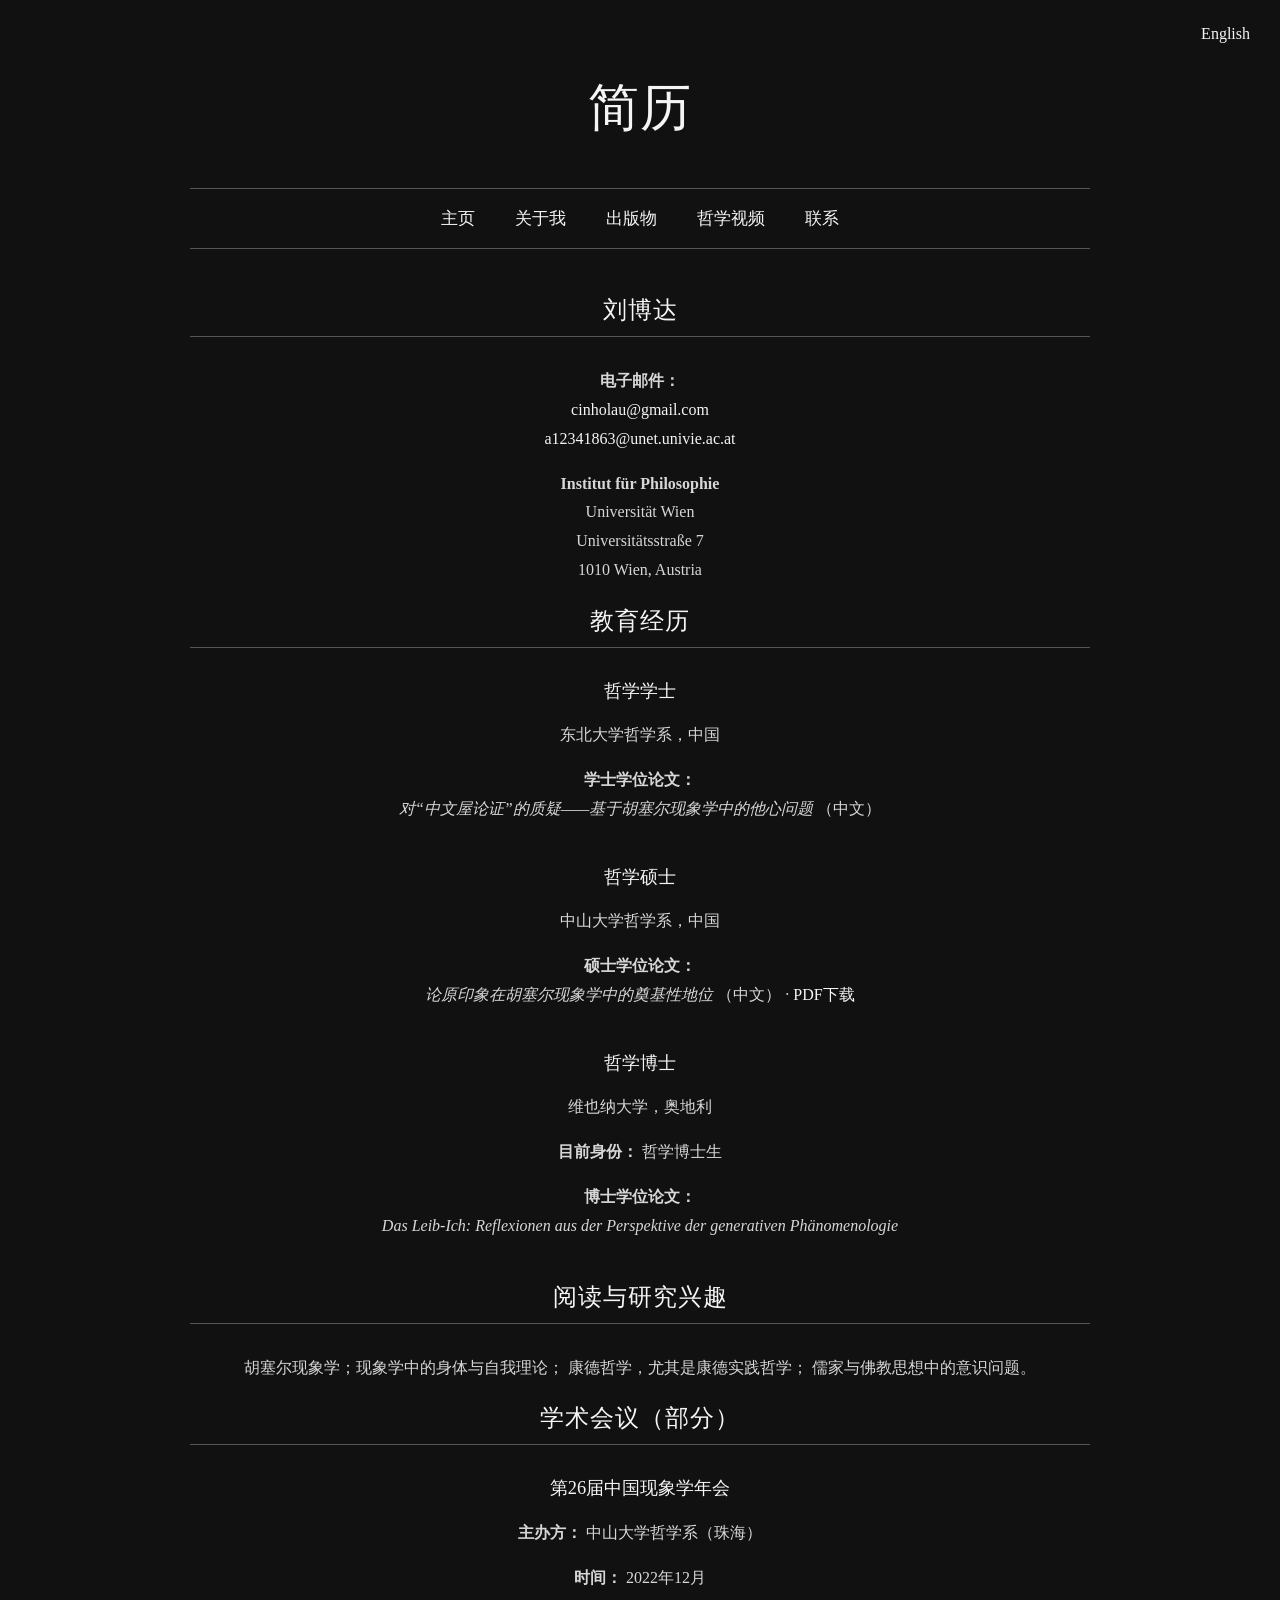
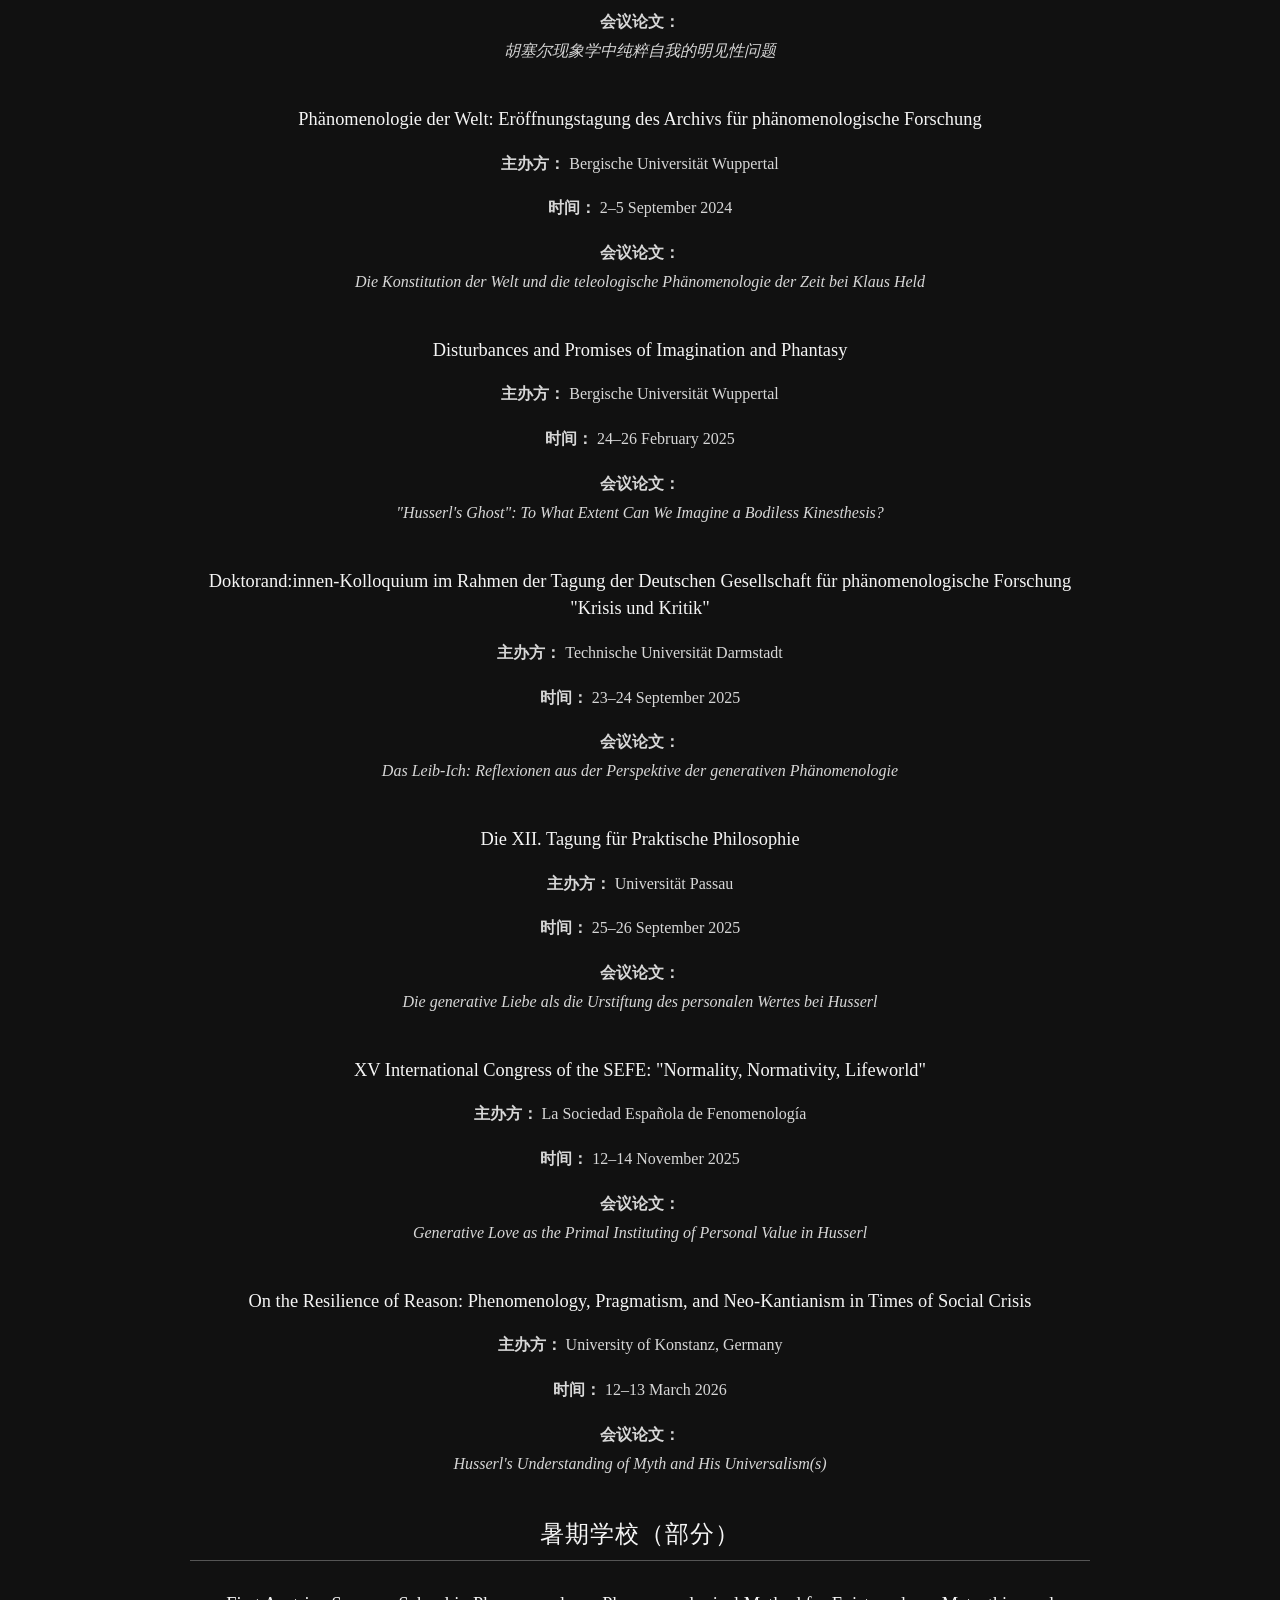
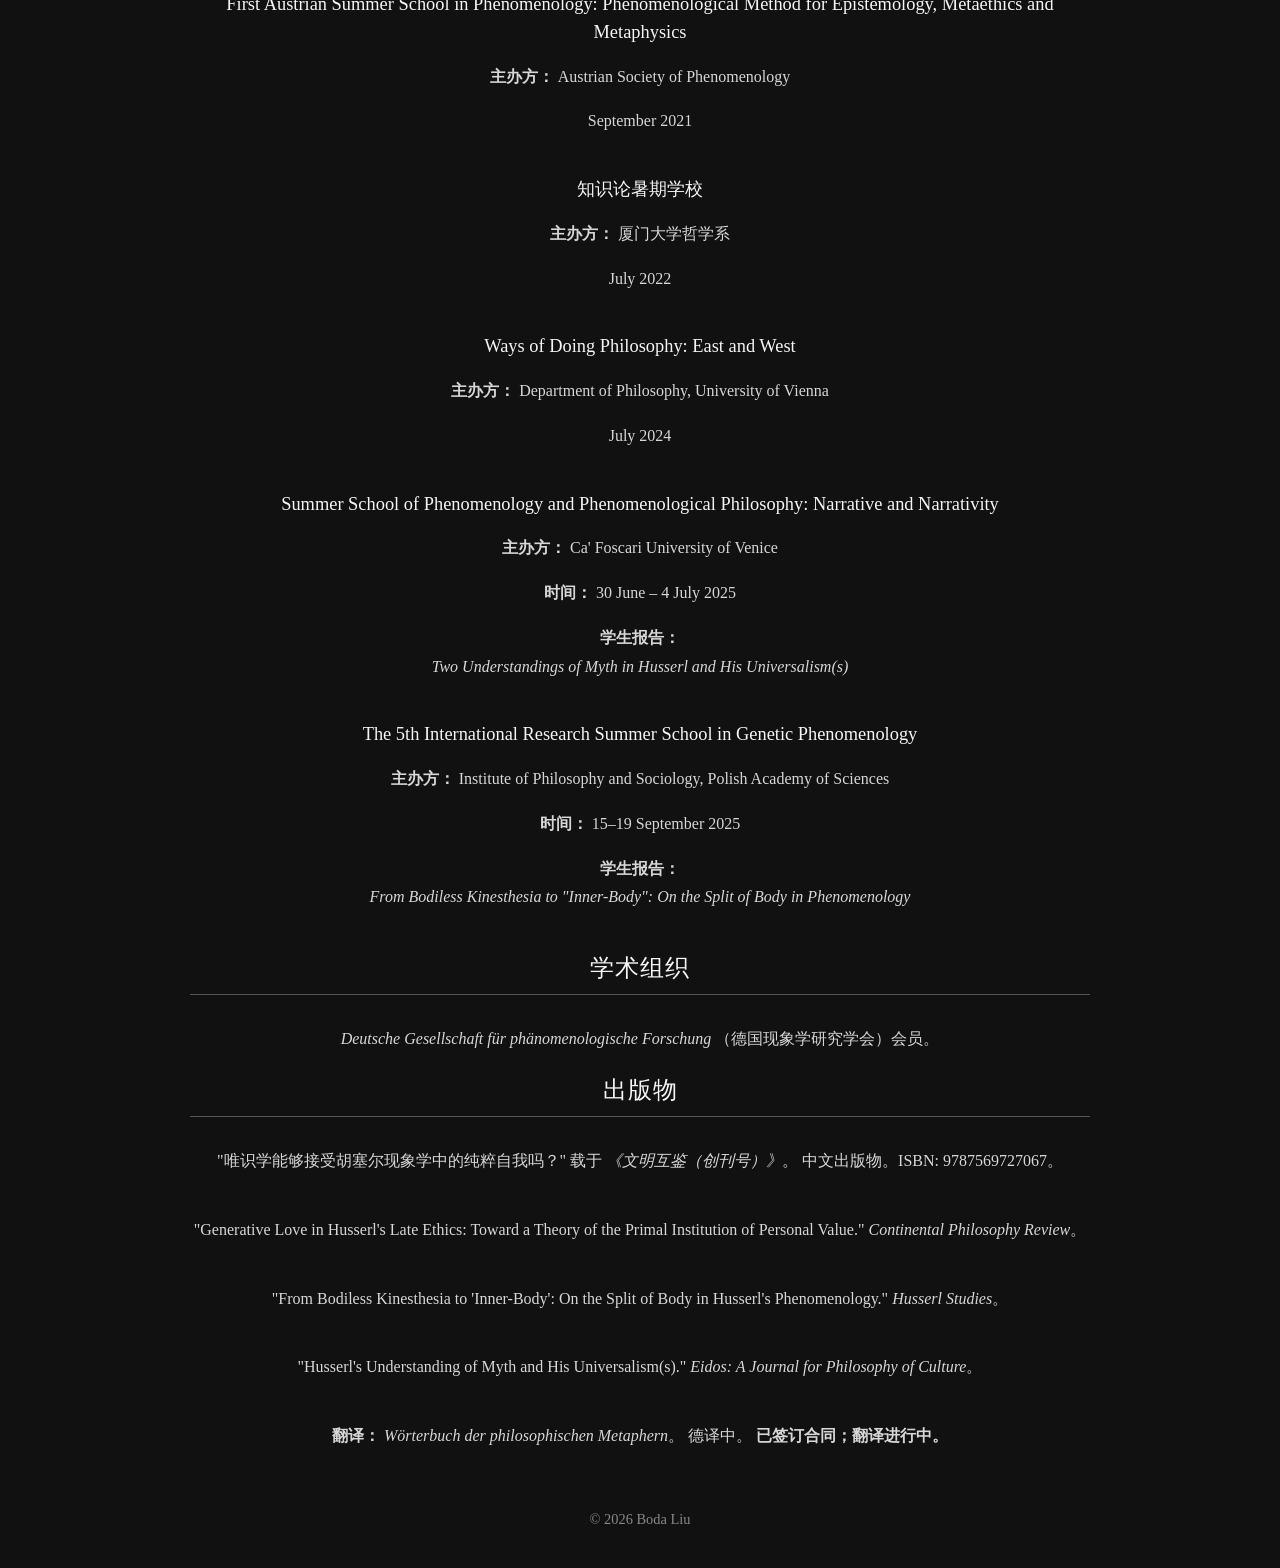
<file: cv/index.html>
<!DOCTYPE html>
<html lang="zh-CN">

<head>
    <meta charset="UTF-8">
    <meta name="viewport" content="width=device-width, initial-scale=1.0">
    <title>简历 - Boda Liu</title>

    <link rel="stylesheet" href="../css/style.css">
</head>

<body class="zh">

<div class="language">
    <a href="index-en.html">English</a>
</div>

<div class="container">

    <h1>简历</h1>

    <nav>
        <a href="../index.html">主页</a>
        <a href="../about/index.html">关于我</a>
        <a href="../publications/index.html">出版物</a>
        <a href="../philosophy-videos/index.html">哲学视频</a>
        <a href="../contact/index.html">联系</a>
    </nav>


    <!-- 个人信息 -->

    <section class="cv-section">

        <h2>刘博达</h2>

        <p>
            <strong>电子邮件：</strong><br>

            <a href="mailto:cinholau@gmail.com">
                cinholau@gmail.com
            </a><br>

            <a href="mailto:a12341863@unet.univie.ac.at">
                a12341863@unet.univie.ac.at
            </a>
        </p>

        <p>
            <strong>Institut für Philosophie</strong><br>
            Universität Wien<br>
            Universitätsstraße 7<br>
            1010 Wien, Austria
        </p>

    </section>


    <!-- 教育经历 -->

    <section class="cv-section">

        <h2>教育经历</h2>


        <div class="cv-entry">

            <h3>哲学学士</h3>

            <p>
                东北大学哲学系，中国
            </p>

            <p>
                <strong>学士学位论文：</strong><br>

                <em>
                    对“中文屋论证”的质疑——基于胡塞尔现象学中的他心问题

                </em>
                （中文）
            </p>

        </div>


        <div class="cv-entry">

            <h3>哲学硕士</h3>

            <p>
                中山大学哲学系，中国
            </p>

          <p>
    <strong>硕士学位论文：</strong><br>

    <em>
        论原印象在胡塞尔现象学中的奠基性地位
    </em>
    （中文）
    ·
    <a href="pdf/master-thesis.pdf"
       target="_blank"
       rel="noopener noreferrer">
        PDF下载
    </a>
</p>
        </div>


        <div class="cv-entry">

            <h3>哲学博士</h3>

            <p>
                维也纳大学，奥地利
            </p>

            <p>
                <strong>目前身份：</strong>
                哲学博士生
            </p>

            <p>
                <strong>博士学位论文：</strong><br>

                <em>
                    Das Leib-Ich: Reflexionen aus der Perspektive
                    der generativen Phänomenologie
                </em>
            </p>

        </div>

    </section>


    <!-- 阅读与研究兴趣 -->

    <section class="cv-section">

        <h2>阅读与研究兴趣</h2>

        <p>
            胡塞尔现象学；现象学中的身体与自我理论；
            康德哲学，尤其是康德实践哲学；
            儒家与佛教思想中的意识问题。
        </p>

    </section>


    <!-- 学术会议 -->

    <section class="cv-section">

        <h2>学术会议（部分）</h2>


        <div class="cv-entry">

            <h3>
                第26届中国现象学年会
            </h3>

            <p>
                <strong>主办方：</strong>
                中山大学哲学系（珠海）
            </p>

            <p>
                <strong>时间：</strong>
                2022年12月
            </p>

            <p>
                <strong>会议论文：</strong><br>

                <em>
                   胡塞尔现象学中纯粹自我的明见性问题
                </em>
            </p>

        </div>


        <div class="cv-entry">

            <h3>
                Phänomenologie der Welt:
                Eröffnungstagung des Archivs für phänomenologische Forschung
            </h3>

            <p>
                <strong>主办方：</strong>
                Bergische Universität Wuppertal
            </p>

            <p>
                <strong>时间：</strong>
                2–5 September 2024
            </p>

            <p>
                <strong>会议论文：</strong><br>

                <em>
                    Die Konstitution der Welt und die teleologische
                    Phänomenologie der Zeit bei Klaus Held
                </em>
            </p>

        </div>


        <div class="cv-entry">

            <h3>
                Disturbances and Promises of Imagination and Phantasy
            </h3>

            <p>
                <strong>主办方：</strong>
                Bergische Universität Wuppertal
            </p>

            <p>
                <strong>时间：</strong>
                24–26 February 2025
            </p>

            <p>
                <strong>会议论文：</strong><br>

                <em>
                    "Husserl's Ghost":
                    To What Extent Can We Imagine a Bodiless Kinesthesis?
                </em>
            </p>

        </div>


        <div class="cv-entry">

            <h3>
                Doktorand:innen-Kolloquium im Rahmen der Tagung
                der Deutschen Gesellschaft für phänomenologische Forschung
                "Krisis und Kritik"
            </h3>

            <p>
                <strong>主办方：</strong>
                Technische Universität Darmstadt
            </p>

            <p>
                <strong>时间：</strong>
                23–24 September 2025
            </p>

            <p>
                <strong>会议论文：</strong><br>

                <em>
                    Das Leib-Ich: Reflexionen aus der Perspektive
                    der generativen Phänomenologie
                </em>
            </p>

        </div>


        <div class="cv-entry">

            <h3>
                Die XII. Tagung für Praktische Philosophie
            </h3>

            <p>
                <strong>主办方：</strong>
                Universität Passau
            </p>

            <p>
                <strong>时间：</strong>
                25–26 September 2025
            </p>

            <p>
                <strong>会议论文：</strong><br>

                <em>
                    Die generative Liebe als die Urstiftung
                    des personalen Wertes bei Husserl
                </em>
            </p>

        </div>


        <div class="cv-entry">

            <h3>
                XV International Congress of the SEFE:
                "Normality, Normativity, Lifeworld"
            </h3>

            <p>
                <strong>主办方：</strong>
                La Sociedad Española de Fenomenología
            </p>

            <p>
                <strong>时间：</strong>
                12–14 November 2025
            </p>

            <p>
                <strong>会议论文：</strong><br>

                <em>
                    Generative Love as the Primal Instituting
                    of Personal Value in Husserl
                </em>
            </p>

        </div>


        <div class="cv-entry">

            <h3>
                On the Resilience of Reason:
                Phenomenology, Pragmatism, and Neo-Kantianism
                in Times of Social Crisis
            </h3>

            <p>
                <strong>主办方：</strong>
                University of Konstanz, Germany
            </p>

            <p>
                <strong>时间：</strong>
                12–13 March 2026
            </p>

            <p>
                <strong>会议论文：</strong><br>

                <em>
                    Husserl's Understanding of Myth
                    and His Universalism(s)
                </em>
            </p>

        </div>

    </section>


    <!-- 暑期学校 -->

    <section class="cv-section">

        <h2>暑期学校（部分）</h2>


        <div class="cv-entry">

            <h3>
                First Austrian Summer School in Phenomenology:
                Phenomenological Method for Epistemology,
                Metaethics and Metaphysics
            </h3>

            <p>
                <strong>主办方：</strong>
                Austrian Society of Phenomenology
            </p>

            <p>
                September 2021
            </p>

        </div>


        <div class="cv-entry">

            <h3>
                知识论暑期学校
            </h3>

            <p>
                <strong>主办方：</strong>
                厦门大学哲学系
            </p>

            <p>
                July 2022
            </p>

        </div>


        <div class="cv-entry">

            <h3>
                Ways of Doing Philosophy: East and West
            </h3>

            <p>
                <strong>主办方：</strong>
                Department of Philosophy, University of Vienna
            </p>

            <p>
                July 2024
            </p>

        </div>


        <div class="cv-entry">

            <h3>
                Summer School of Phenomenology and Phenomenological Philosophy:
                Narrative and Narrativity
            </h3>

            <p>
                <strong>主办方：</strong>
                Ca' Foscari University of Venice
            </p>

            <p>
                <strong>时间：</strong>
                30 June – 4 July 2025
            </p>

            <p>
                <strong>学生报告：</strong><br>

                <em>
                    Two Understandings of Myth in Husserl
                    and His Universalism(s)
                </em>
            </p>

        </div>


        <div class="cv-entry">

            <h3>
                The 5th International Research Summer School
                in Genetic Phenomenology
            </h3>

            <p>
                <strong>主办方：</strong>
                Institute of Philosophy and Sociology,
                Polish Academy of Sciences
            </p>

            <p>
                <strong>时间：</strong>
                15–19 September 2025
            </p>

            <p>
                <strong>学生报告：</strong><br>

                <em>
                    From Bodiless Kinesthesia to "Inner-Body":
                    On the Split of Body in Phenomenology
                </em>
            </p>

        </div>

    </section>


    <!-- 学术组织 -->

    <section class="cv-section">

        <h2>学术组织</h2>

        <p>
            <em>
                Deutsche Gesellschaft für phänomenologische Forschung
            </em>
            （德国现象学研究学会）会员。
        </p>

    </section>


    <!-- 出版物 -->

    <section class="cv-section">

        <h2>出版物</h2>


        <div class="cv-entry">

            <p>
                "唯识学能够接受胡塞尔现象学中的纯粹自我吗？"
                载于 <em>《文明互鉴（创刊号）》</em>。
                中文出版物。ISBN: 9787569727067。
            </p>

        </div>


        <div class="cv-entry">

            <p>
                "Generative Love in Husserl's Late Ethics:
                Toward a Theory of the Primal Institution
                of Personal Value."
                <em>Continental Philosophy Review</em>。
            </p>

        </div>


        <div class="cv-entry">

            <p>
                "From Bodiless Kinesthesia to 'Inner-Body':
                On the Split of Body in Husserl's Phenomenology."
                <em>Husserl Studies</em>。
            </p>

        </div>


        <div class="cv-entry">

            <p>
                "Husserl's Understanding of Myth and His Universalism(s)."
                <em>Eidos: A Journal for Philosophy of Culture</em>。
            </p>

        </div>


        <div class="cv-entry">

            <p>
                <strong>翻译：</strong>

                <em>Wörterbuch der philosophischen Metaphern</em>。

                德译中。

                <strong>
                    已签订合同；翻译进行中。
                </strong>
            </p>

        </div>

    </section>


    <footer>
        © 2026 Boda Liu
    </footer>

</div>

</body>
</html>
</file>
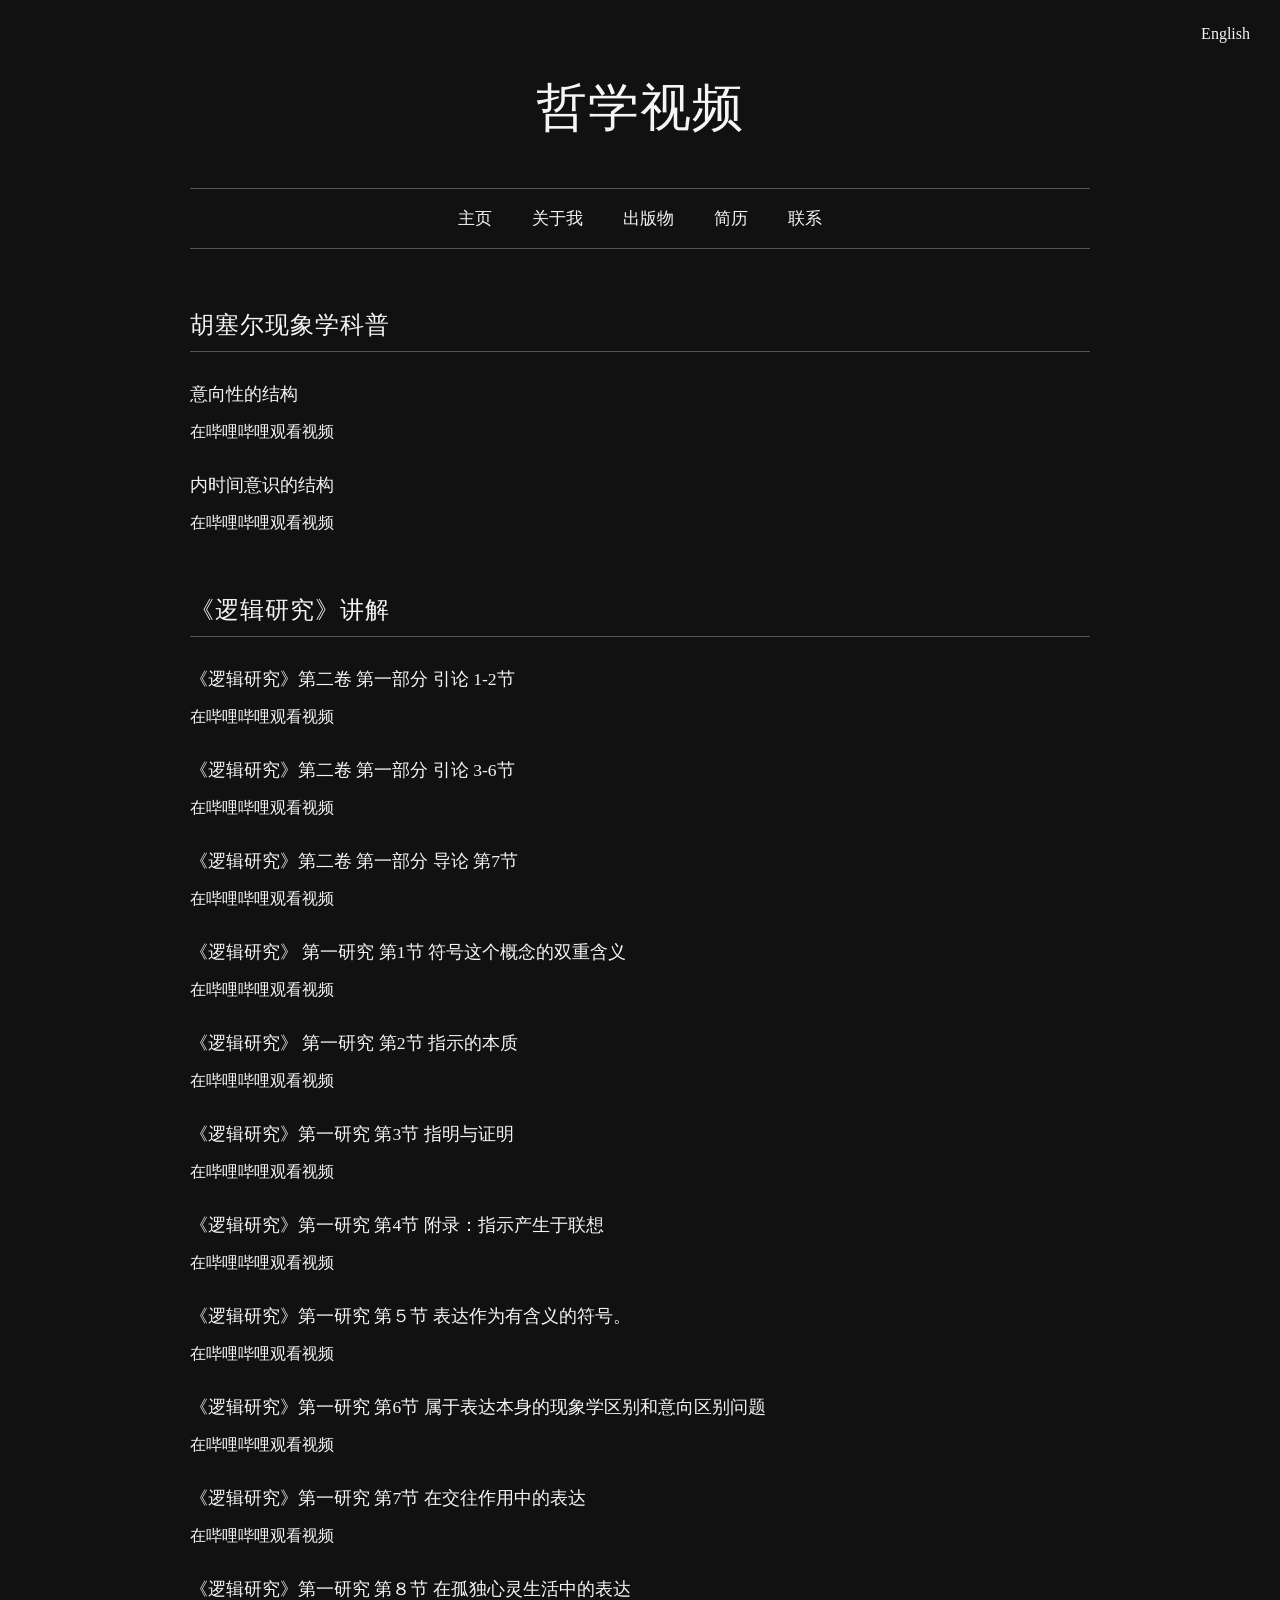
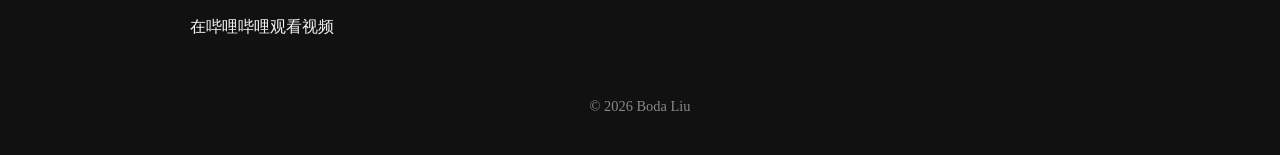
<file: philosophy-videos/index.html>
<!DOCTYPE html>
<html lang="zh-CN">

<head>
    <meta charset="UTF-8">
    <meta name="viewport" content="width=device-width, initial-scale=1.0">
    <title>哲学视频 - Boda Liu</title>

    <link rel="stylesheet" href="../css/style.css">
</head>

<body class="zh">

<div class="language">
    <a href="index-en.html">English</a>
</div>

<div class="container">

    <h1>哲学视频</h1>

    <nav>
        <a href="../index.html">主页</a>
        <a href="../about/index.html">关于我</a>
        <a href="../publications/index.html">出版物</a>
        <a href="../cv/index.html">简历</a>
        <a href="../contact/index.html">联系</a>
    </nav>


    <!-- 胡塞尔现象学科普 -->

    <section class="video-section">

        <h2>胡塞尔现象学科普</h2>

        <div class="video-entry">

            <h3>意向性的结构</h3>

            <p>
                <a href="https://www.bilibili.com/video/BV1aT411W7mb/"
                   target="_blank"
                   rel="noopener noreferrer">
                    在哔哩哔哩观看视频
                </a>
            </p>

        </div>


        <div class="video-entry">

            <h3>内时间意识的结构</h3>

            <p>
                <a href="https://www.bilibili.com/video/BV1AT411s7tn/"
                   target="_blank"
                   rel="noopener noreferrer">
                    在哔哩哔哩观看视频
                </a>
            </p>

        </div>

    </section>


    <!-- 《逻辑研究》讲解 -->

    <section class="video-section">

        <h2>《逻辑研究》讲解</h2>


        <div class="video-entry">

            <h3>《逻辑研究》第二卷 第一部分 引论 1-2节</h3>

            <p>
                <a href="https://www.bilibili.com/video/BV1i7421R7gw/"
                   target="_blank"
                   rel="noopener noreferrer">
                    在哔哩哔哩观看视频
                </a>
            </p>

        </div>


        <div class="video-entry">

            <h3>《逻辑研究》第二卷 第一部分 引论 3-6节</h3>

            <p>
                <a href="https://www.bilibili.com/video/BV1bi421i7sz/"
                   target="_blank"
                   rel="noopener noreferrer">
                    在哔哩哔哩观看视频
                </a>
            </p>

        </div>


        <div class="video-entry">

            <h3>《逻辑研究》第二卷 第一部分 导论 第7节</h3>

            <p>
                <a href="https://www.bilibili.com/video/BV1tf421B7Vn/"
                   target="_blank"
                   rel="noopener noreferrer">
                    在哔哩哔哩观看视频
                </a>
            </p>

        </div>


        <div class="video-entry">

            <h3>《逻辑研究》 第一研究 第1节 符号这个概念的双重含义</h3>

            <p>
                <a href="https://www.bilibili.com/video/BV1ox4y147YD/"
                   target="_blank"
                   rel="noopener noreferrer">
                    在哔哩哔哩观看视频
                </a>
            </p>

        </div>


        <div class="video-entry">

            <h3>《逻辑研究》 第一研究 第2节 指示的本质</h3>

            <p>
                <a href="https://www.bilibili.com/video/BV1iJ4m1u7es/"
                   target="_blank"
                   rel="noopener noreferrer">
                    在哔哩哔哩观看视频
                </a>
            </p>

        </div>


        <div class="video-entry">

            <h3>《逻辑研究》第一研究 第3节 指明与证明</h3>

            <p>
                <a href="https://www.bilibili.com/video/BV1sS421o7B5/"
                   target="_blank"
                   rel="noopener noreferrer">
                    在哔哩哔哩观看视频
                </a>
            </p>

        </div>


        <div class="video-entry">

            <h3>《逻辑研究》第一研究 第4节 附录：指示产生于联想</h3>

            <p>
                <a href="https://www.bilibili.com/video/BV1Cy411z7NU/"
                   target="_blank"
                   rel="noopener noreferrer">
                    在哔哩哔哩观看视频
                </a>
            </p>

        </div>


        <div class="video-entry">

            <h3>《逻辑研究》第一研究 第５节 表达作为有含义的符号。</h3>

            <p>
                <a href="https://www.bilibili.com/video/BV1uJ4m1u7JV/"
                   target="_blank"
                   rel="noopener noreferrer">
                    在哔哩哔哩观看视频
                </a>
            </p>

        </div>


        <div class="video-entry">

            <h3>《逻辑研究》第一研究 第6节 属于表达本身的现象学区别和意向区别问题</h3>

            <p>
                <a href="https://www.bilibili.com/video/BV1UWvbekELW/"
                   target="_blank"
                   rel="noopener noreferrer">
                    在哔哩哔哩观看视频
                </a>
            </p>

        </div>


        <div class="video-entry">

            <h3>《逻辑研究》第一研究 第7节 在交往作用中的表达</h3>

            <p>
                <a href="https://www.bilibili.com/video/BV1rdi3eDEKD/"
                   target="_blank"
                   rel="noopener noreferrer">
                    在哔哩哔哩观看视频
                </a>
            </p>

        </div>


        <div class="video-entry">

            <h3>《逻辑研究》第一研究 第８节 在孤独心灵生活中的表达</h3>

            <p>
                <a href="https://www.bilibili.com/video/BV17FYAejERS/"
                   target="_blank"
                   rel="noopener noreferrer">
                    在哔哩哔哩观看视频
                </a>
            </p>

        </div>

    </section>


    <footer>
        © 2026 Boda Liu
    </footer>

</div>

</body>
</html>
</file>
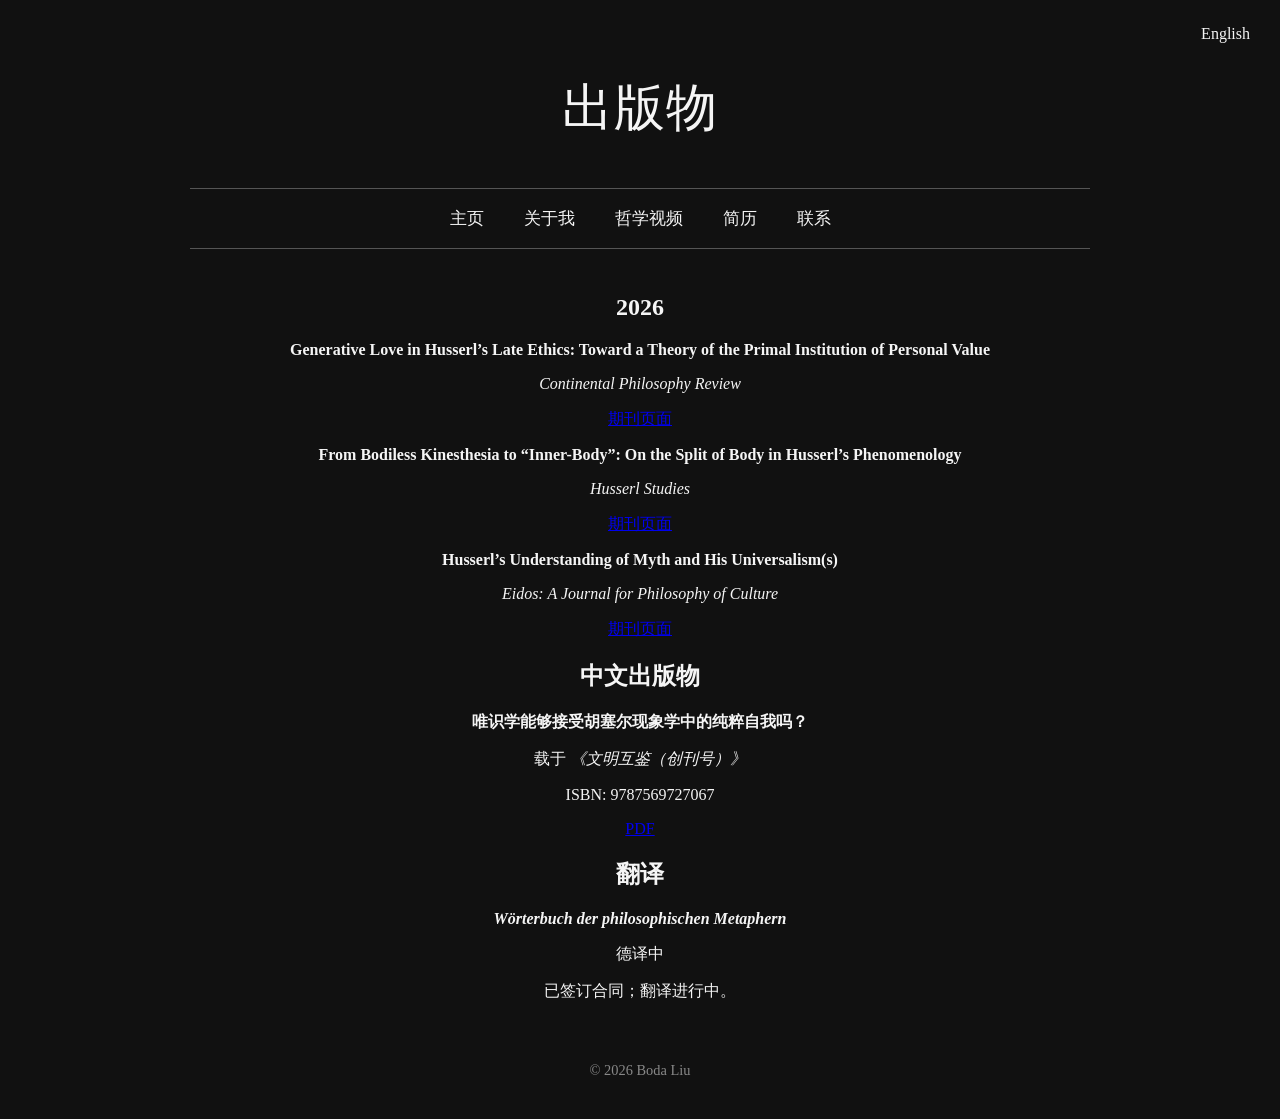
<file: publications/index.html>
<!DOCTYPE html>
<html lang="zh-CN">

<head>
    <meta charset="UTF-8">
    <meta name="viewport" content="width=device-width, initial-scale=1.0">
    <title>出版物 - Boda Liu</title>

    <link rel="stylesheet" href="../css/style.css">
</head>

<body class="zh">

<div class="language">
    <a href="index-en.html">English</a>
</div>

<div class="container">

    <h1>出版物</h1>

    <nav>
        <a href="../index.html">主页</a>
        <a href="../about/index.html">关于我</a>
        <a href="../philosophy-videos/index.html">哲学视频</a>
        <a href="../cv/index.html">简历</a>
        <a href="../contact/index.html">联系</a>
    </nav>


    <!-- 2026 -->

    <section class="publication-section">

        <h2>2026</h2>


        <!-- Generative Love -->

        <div class="publication-entry">

            <p>
                <strong>
                    Generative Love in Husserl’s Late Ethics:
                    Toward a Theory of the Primal Institution
                    of Personal Value
                </strong>
            </p>

            <p>
                <em>Continental Philosophy Review</em>
            </p>

            <p>
                <a href="https://doi.org/10.1007/s11007-026-09734-5"
                   target="_blank"
                   rel="noopener noreferrer">
                    期刊页面
                </a>
            </p>

        </div>


        <!-- Bodiless Kinesthesia -->

        <div class="publication-entry">

            <p>
                <strong>
                    From Bodiless Kinesthesia to “Inner-Body”:
                    On the Split of Body in Husserl’s Phenomenology
                </strong>
            </p>

            <p>
                <em>Husserl Studies</em>
            </p>

            <p>
                <a href="https://doi.org/10.1007/s10743-026-09376-8"
                   target="_blank"
                   rel="noopener noreferrer">
                    期刊页面
                </a>
            </p>

        </div>


        <!-- Myth -->

        <div class="publication-entry">

            <p>
                <strong>
                    Husserl’s Understanding of Myth and His Universalism(s)
                </strong>
            </p>

            <p>
                <em>Eidos: A Journal for Philosophy of Culture</em>
            </p>

            <p>
                <a href="https://eidos.uw.edu.pl/"
                   target="_blank"
                   rel="noopener noreferrer">
                    期刊页面
                </a>
            </p>

        </div>

    </section>


    <!-- 中文出版物 -->

    <section class="publication-section">

        <h2>中文出版物</h2>


        <div class="publication-entry">

            <p>
                <strong>
                    唯识学能够接受胡塞尔现象学中的纯粹自我吗？
                </strong>
            </p>

            <p>
                载于 <em>《文明互鉴（创刊号）》</em>
            </p>

            <p>
                ISBN: 9787569727067
            </p>

            <p>
                <a href="pdf/weishi-husserl-pure-ego.pdf"
                   target="_blank"
                   rel="noopener noreferrer">
                    PDF
                </a>
            </p>

        </div>

    </section>


    <!-- 翻译 -->

    <section class="publication-section">

        <h2>翻译</h2>

        <div class="publication-entry">

            <p>
                <strong>
                    <em>Wörterbuch der philosophischen Metaphern</em>
                </strong>
            </p>

            <p>
                德译中
            </p>

            <p>
                已签订合同；翻译进行中。
            </p>

        </div>

    </section>


    <footer>
        © 2026 Boda Liu
    </footer>

</div>

</body>
</html>
</file>
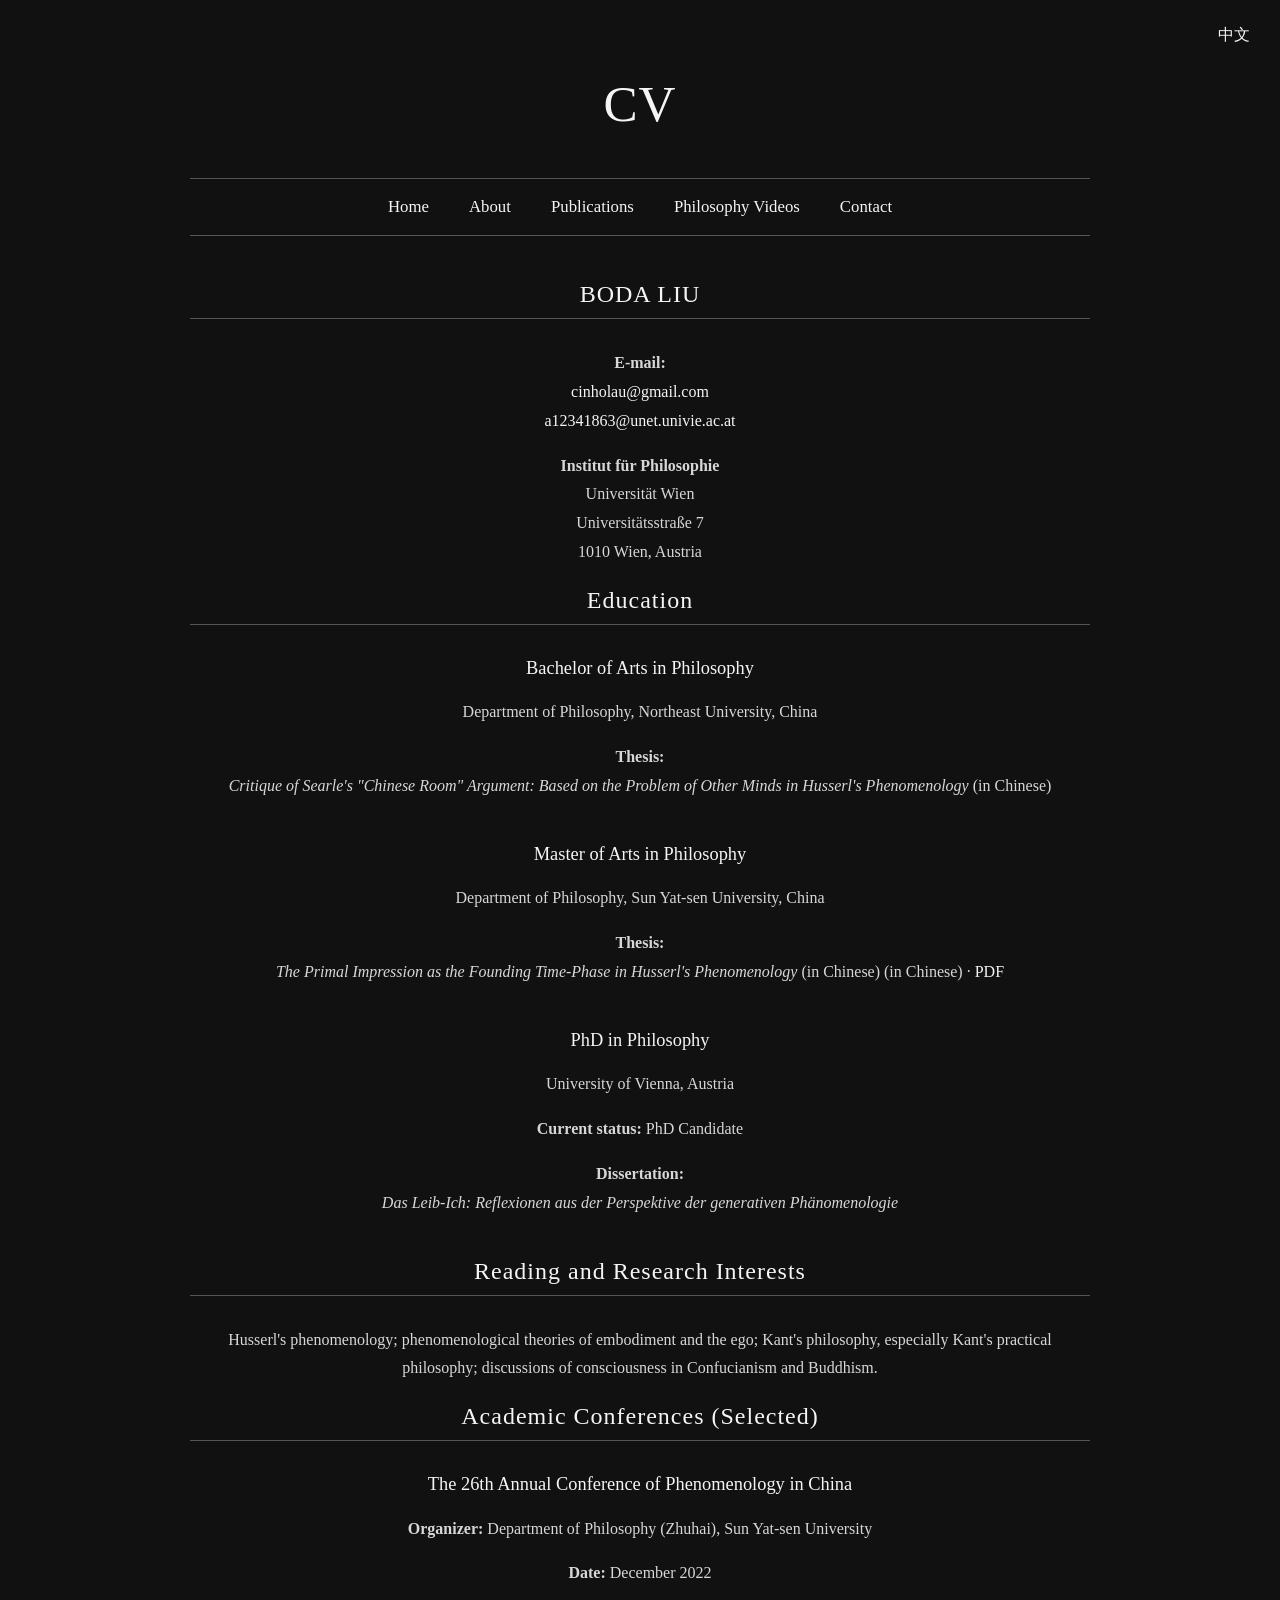
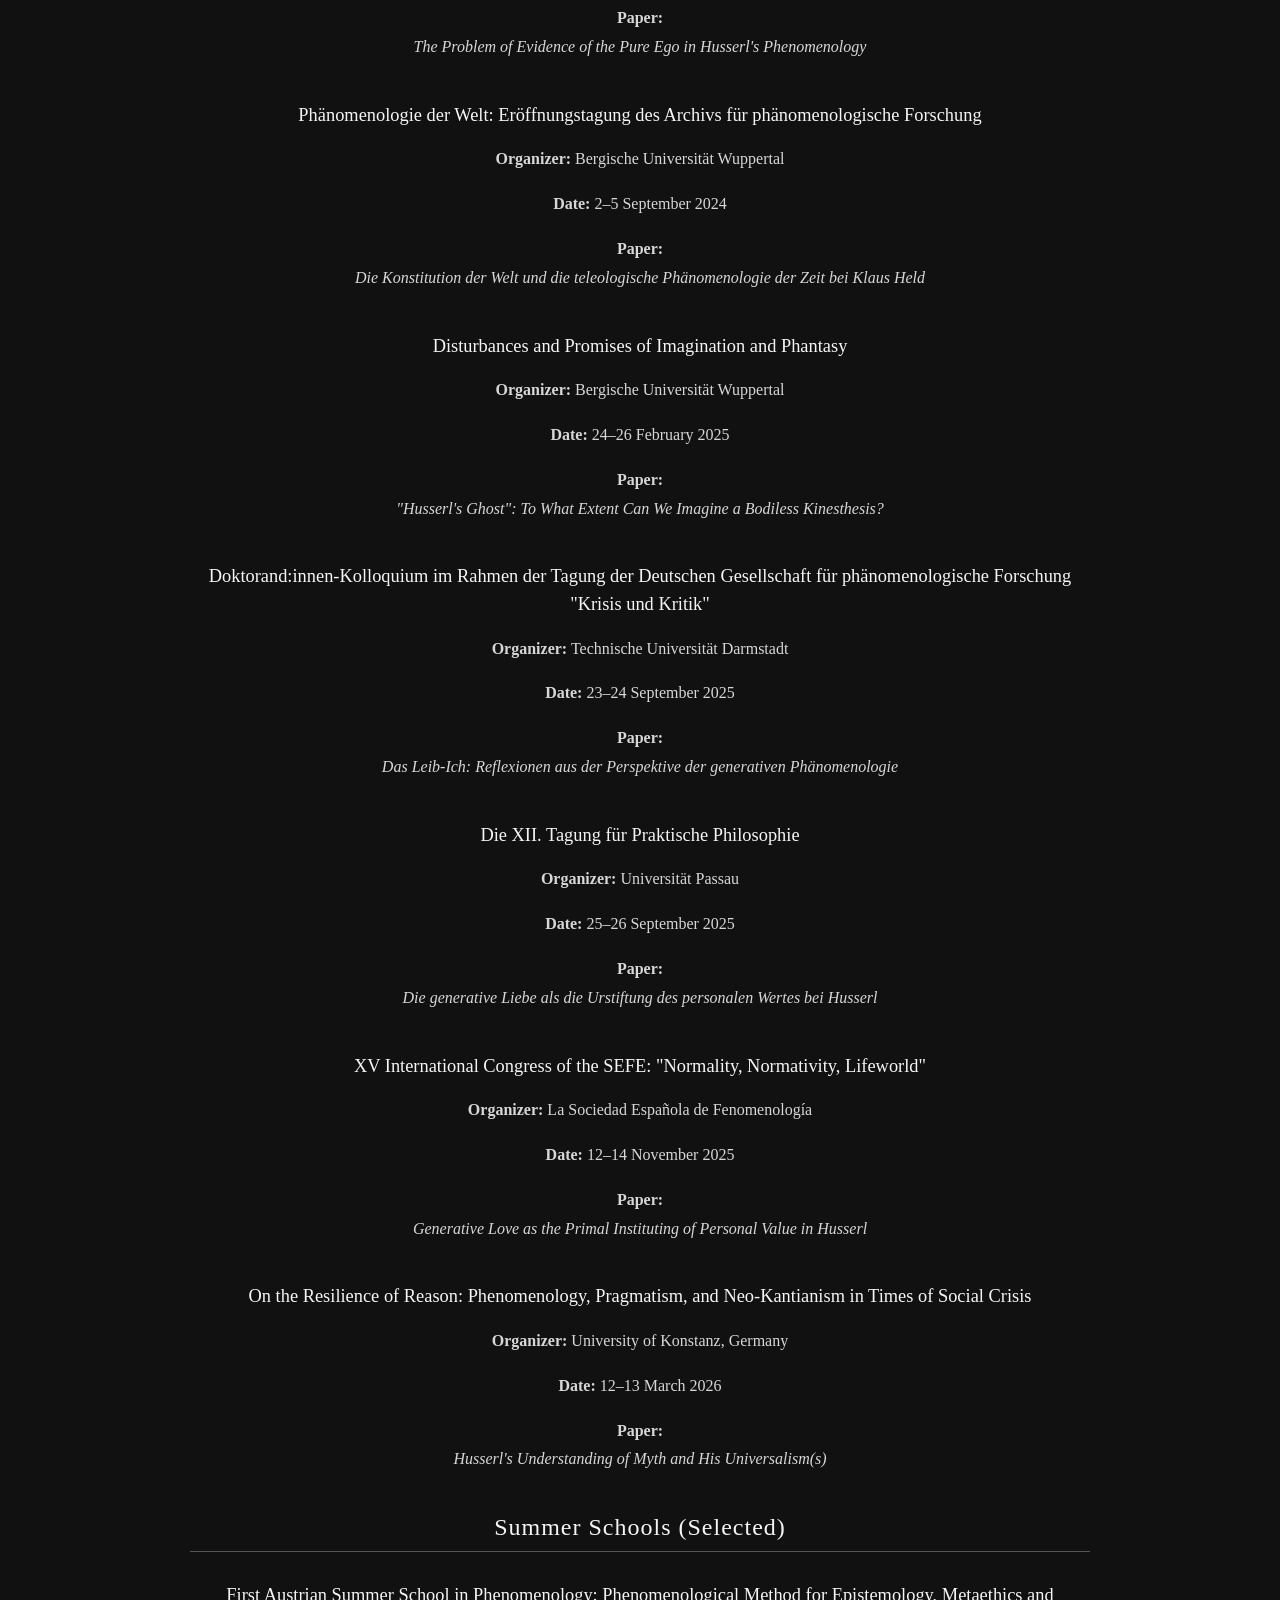
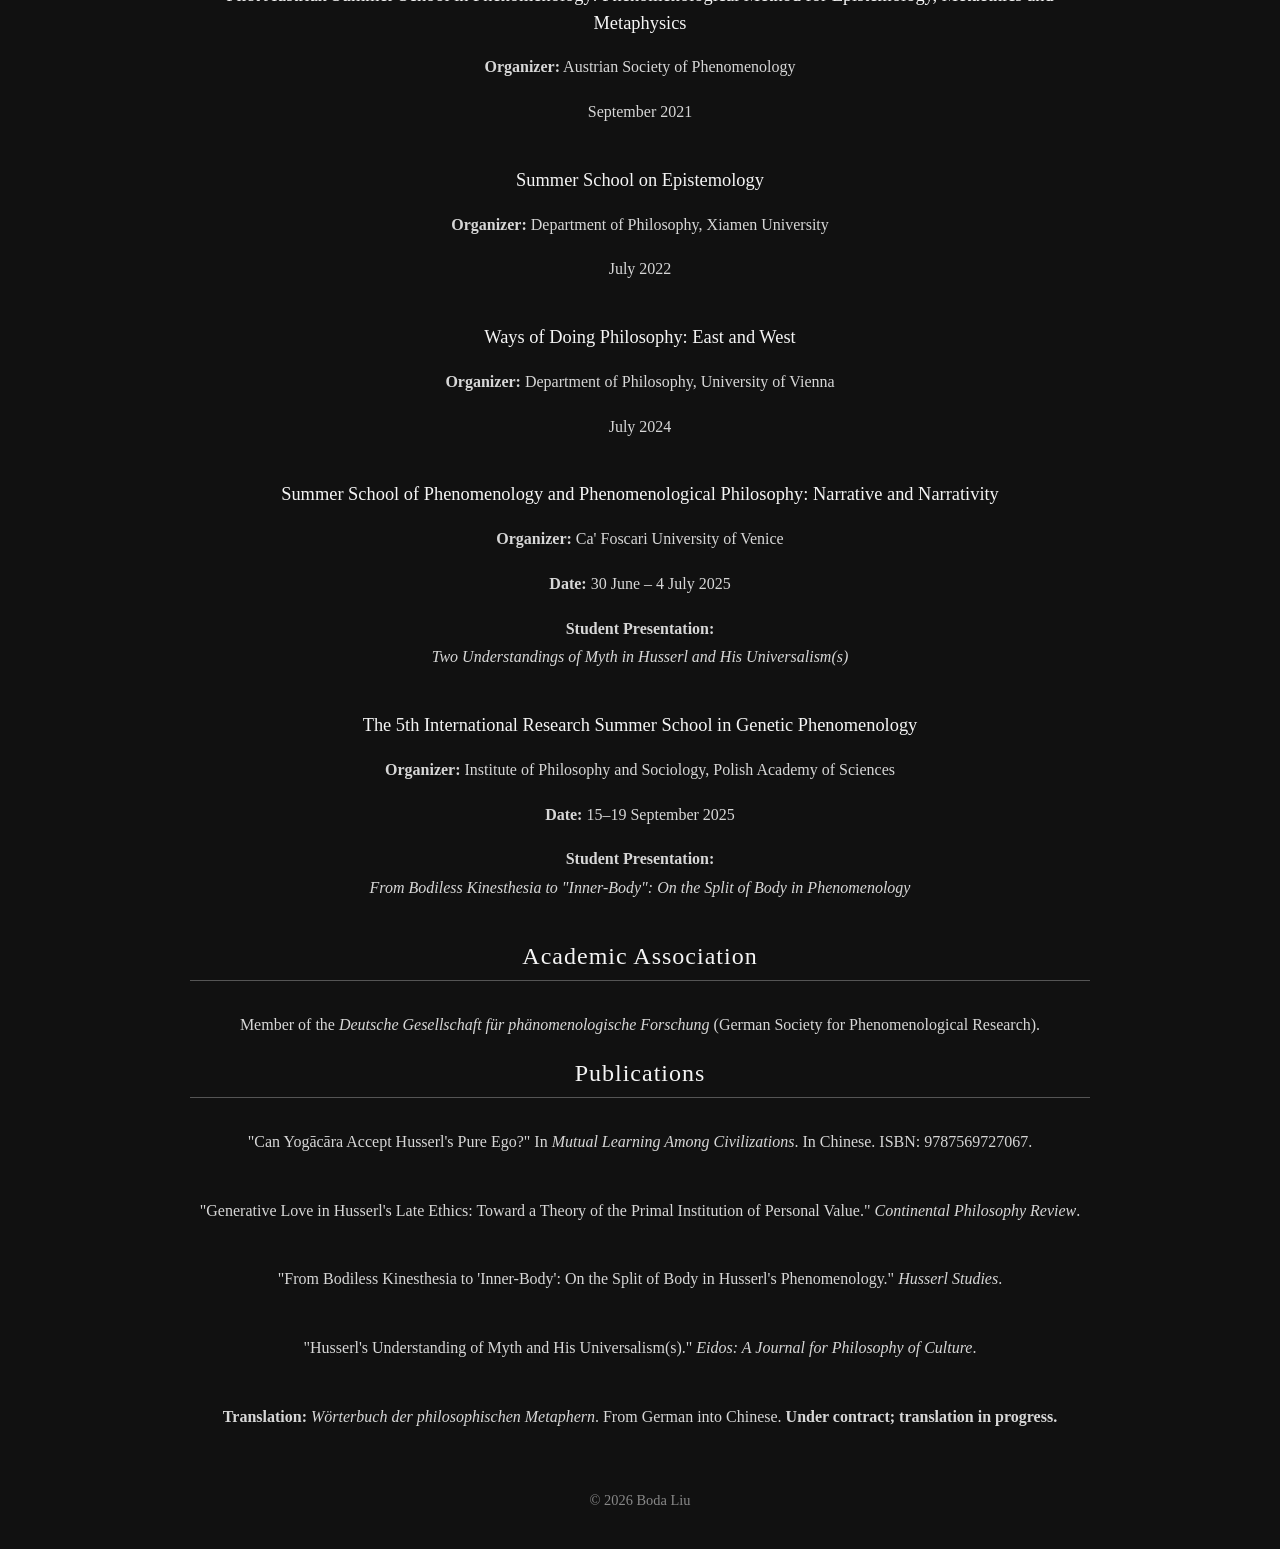
<file: cv/index-en.html>
<!DOCTYPE html>
<html lang="en">

<head>
    <meta charset="UTF-8">
    <meta name="viewport" content="width=device-width, initial-scale=1.0">
    <title>CV - Boda Liu</title>

    <link rel="stylesheet" href="../css/style.css">
</head>

<body class="en">

<div class="language">
    <a href="index.html">中文</a>
</div>

<div class="container">

    <h1>CV</h1>

    <nav>
        <a href="../index-en.html">Home</a>
        <a href="../about/index-en.html">About</a>
        <a href="../publications/index-en.html">Publications</a>
        <a href="../philosophy-videos/index-en.html">Philosophy Videos</a>
        <a href="../contact/index-en.html">Contact</a>
    </nav>


    <!-- PERSONAL INFORMATION -->

    <section class="cv-section">

        <h2> BODA LIU </h2>

        <p>
            <strong>E-mail:</strong><br>
            <a href="mailto:cinholau@gmail.com">
                cinholau@gmail.com
            </a><br>
            <a href="mailto:a12341863@unet.univie.ac.at">
                a12341863@unet.univie.ac.at
            </a>
        </p>

        <p>
            <strong>Institut für Philosophie</strong><br>
            Universität Wien<br>
            Universitätsstraße 7<br>
            1010 Wien, Austria
        </p>

    </section>


    <!-- EDUCATION -->

    <section class="cv-section">

        <h2>Education</h2>

        <div class="cv-entry">

            <h3>Bachelor of Arts in Philosophy</h3>

            <p>
                Department of Philosophy, Northeast University, China
            </p>

            <p>
                <strong>Thesis:</strong><br>
                <em>Critique of Searle's "Chinese Room" Argument:
                Based on the Problem of Other Minds in Husserl's Phenomenology</em>
                (in Chinese)
            </p>

        </div>


        <div class="cv-entry">

            <h3>Master of Arts in Philosophy</h3>

            <p>
                Department of Philosophy, Sun Yat-sen University, China
            </p>

            <p>
                <strong>Thesis:</strong><br>
                <em>The Primal Impression as the Founding Time-Phase
                in Husserl's Phenomenology</em>
                (in Chinese)
               (in Chinese)
    ·
    <a href="pdf/master-thesis.pdf"
       target="_blank"
       rel="noopener noreferrer">
        PDF
    </a>
</p>

        </div>


        <div class="cv-entry">

            <h3>PhD in Philosophy</h3>

            <p>
                University of Vienna, Austria
            </p>

            <p>
                <strong>Current status:</strong>
                PhD Candidate
            </p>

            <p>
                <strong>Dissertation:</strong><br>
                <em>Das Leib-Ich: Reflexionen aus der Perspektive
                der generativen Phänomenologie</em>
            </p>

        </div>

    </section>


    <!-- RESEARCH INTERESTS -->

    <section class="cv-section">

        <h2>Reading and Research Interests</h2>

        <p>
            Husserl's phenomenology; phenomenological theories of
            embodiment and the ego; Kant's philosophy, especially
            Kant's practical philosophy; discussions of consciousness
            in Confucianism and Buddhism.
        </p>

    </section>


    <!-- ACADEMIC CONFERENCES -->

    <section class="cv-section">

        <h2>Academic Conferences (Selected)</h2>


        <div class="cv-entry">

            <h3>
                The 26th Annual Conference of Phenomenology in China
            </h3>

            <p>
                <strong>Organizer:</strong>
                Department of Philosophy (Zhuhai),
                Sun Yat-sen University
            </p>

            <p>
                <strong>Date:</strong>
                December 2022
            </p>

            <p>
                <strong>Paper:</strong><br>
                <em>The Problem of Evidence of the Pure Ego
                in Husserl's Phenomenology</em>
            </p>

        </div>


        <div class="cv-entry">

            <h3>
                Phänomenologie der Welt:
                Eröffnungstagung des Archivs für phänomenologische Forschung
            </h3>

            <p>
                <strong>Organizer:</strong>
                Bergische Universität Wuppertal
            </p>

            <p>
                <strong>Date:</strong>
                2–5 September 2024
            </p>

            <p>
                <strong>Paper:</strong><br>
                <em>Die Konstitution der Welt und die teleologische
                Phänomenologie der Zeit bei Klaus Held</em>
            </p>

        </div>


        <div class="cv-entry">

            <h3>
                Disturbances and Promises of Imagination and Phantasy
            </h3>

            <p>
                <strong>Organizer:</strong>
                Bergische Universität Wuppertal
            </p>

            <p>
                <strong>Date:</strong>
                24–26 February 2025
            </p>

            <p>
                <strong>Paper:</strong><br>
                <em>"Husserl's Ghost":
                To What Extent Can We Imagine a Bodiless Kinesthesis?</em>
            </p>

        </div>


        <div class="cv-entry">

            <h3>
                Doktorand:innen-Kolloquium im Rahmen der Tagung
                der Deutschen Gesellschaft für phänomenologische Forschung
                "Krisis und Kritik"
            </h3>

            <p>
                <strong>Organizer:</strong>
                Technische Universität Darmstadt
            </p>

            <p>
                <strong>Date:</strong>
                23–24 September 2025
            </p>

            <p>
                <strong>Paper:</strong><br>
                <em>Das Leib-Ich: Reflexionen aus der Perspektive
                der generativen Phänomenologie</em>
            </p>

        </div>


        <div class="cv-entry">

            <h3>
                Die XII. Tagung für Praktische Philosophie
            </h3>

            <p>
                <strong>Organizer:</strong>
                Universität Passau
            </p>

            <p>
                <strong>Date:</strong>
                25–26 September 2025
            </p>

            <p>
                <strong>Paper:</strong><br>
                <em>Die generative Liebe als die Urstiftung
                des personalen Wertes bei Husserl</em>
            </p>

        </div>


        <div class="cv-entry">

            <h3>
                XV International Congress of the SEFE:
                "Normality, Normativity, Lifeworld"
            </h3>

            <p>
                <strong>Organizer:</strong>
                La Sociedad Española de Fenomenología
            </p>

            <p>
                <strong>Date:</strong>
                12–14 November 2025
            </p>

            <p>
                <strong>Paper:</strong><br>
                <em>Generative Love as the Primal Instituting
                of Personal Value in Husserl</em>
            </p>

        </div>


        <div class="cv-entry">

            <h3>
                On the Resilience of Reason:
                Phenomenology, Pragmatism, and Neo-Kantianism
                in Times of Social Crisis
            </h3>

            <p>
                <strong>Organizer:</strong>
                University of Konstanz, Germany
            </p>

            <p>
                <strong>Date:</strong>
                12–13 March 2026
            </p>

            <p>
                <strong>Paper:</strong><br>
                <em>Husserl's Understanding of Myth
                and His Universalism(s)</em>
            </p>

        </div>

    </section>


    <!-- SUMMER SCHOOLS -->

    <section class="cv-section">

        <h2>Summer Schools (Selected)</h2>


        <div class="cv-entry">

            <h3>
                First Austrian Summer School in Phenomenology:
                Phenomenological Method for Epistemology,
                Metaethics and Metaphysics
            </h3>

            <p>
                <strong>Organizer:</strong>
                Austrian Society of Phenomenology
            </p>

            <p>
                September 2021
            </p>

        </div>


        <div class="cv-entry">

            <h3>
                Summer School on Epistemology
            </h3>

            <p>
                <strong>Organizer:</strong>
                Department of Philosophy, Xiamen University
            </p>

            <p>
                July 2022
            </p>

        </div>


        <div class="cv-entry">

            <h3>
                Ways of Doing Philosophy: East and West
            </h3>

            <p>
                <strong>Organizer:</strong>
                Department of Philosophy, University of Vienna
            </p>

            <p>
                July 2024
            </p>

        </div>


        <div class="cv-entry">

            <h3>
                Summer School of Phenomenology and Phenomenological Philosophy:
                Narrative and Narrativity
            </h3>

            <p>
                <strong>Organizer:</strong>
                Ca' Foscari University of Venice
            </p>

            <p>
                <strong>Date:</strong>
                30 June – 4 July 2025
            </p>

            <p>
                <strong>Student Presentation:</strong><br>
                <em>Two Understandings of Myth in Husserl
                and His Universalism(s)</em>
            </p>

        </div>


        <div class="cv-entry">

            <h3>
                The 5th International Research Summer School
                in Genetic Phenomenology
            </h3>

            <p>
                <strong>Organizer:</strong>
                Institute of Philosophy and Sociology,
                Polish Academy of Sciences
            </p>

            <p>
                <strong>Date:</strong>
                15–19 September 2025
            </p>

            <p>
                <strong>Student Presentation:</strong><br>
                <em>From Bodiless Kinesthesia to "Inner-Body":
                On the Split of Body in Phenomenology</em>
            </p>

        </div>

    </section>


    <!-- ACADEMIC ASSOCIATION -->

    <section class="cv-section">

        <h2>Academic Association</h2>

        <p>
            Member of the
            <em>Deutsche Gesellschaft für phänomenologische Forschung</em>
            (German Society for Phenomenological Research).
        </p>

    </section>


    <!-- PUBLICATIONS -->

    <section class="cv-section">

        <h2>Publications</h2>


        <div class="cv-entry">

            <p>
                "Can Yogācāra Accept Husserl's Pure Ego?"
                In <em>Mutual Learning Among Civilizations</em>.
                In Chinese. ISBN: 9787569727067.
            </p>

        </div>


        <div class="cv-entry">

            <p>
                "Generative Love in Husserl's Late Ethics:
                Toward a Theory of the Primal Institution
                of Personal Value."
                <em>Continental Philosophy Review</em>.
            </p>

        </div>


        <div class="cv-entry">

            <p>
                "From Bodiless Kinesthesia to 'Inner-Body':
                On the Split of Body in Husserl's Phenomenology."
                <em>Husserl Studies</em>.
            </p>

        </div>


        <div class="cv-entry">

            <p>
                "Husserl's Understanding of Myth and His Universalism(s)."
                <em>Eidos: A Journal for Philosophy of Culture</em>.
            </p>

        </div>


        <div class="cv-entry">

            <p>
                <strong>Translation:</strong>
                <em>Wörterbuch der philosophischen Metaphern</em>.
                From German into Chinese.
                <strong>Under contract; translation in progress.</strong>
            </p>

        </div>

    </section>


    <footer>
        © 2026 Boda Liu
    </footer>

</div>

</body>
</html>
</file>
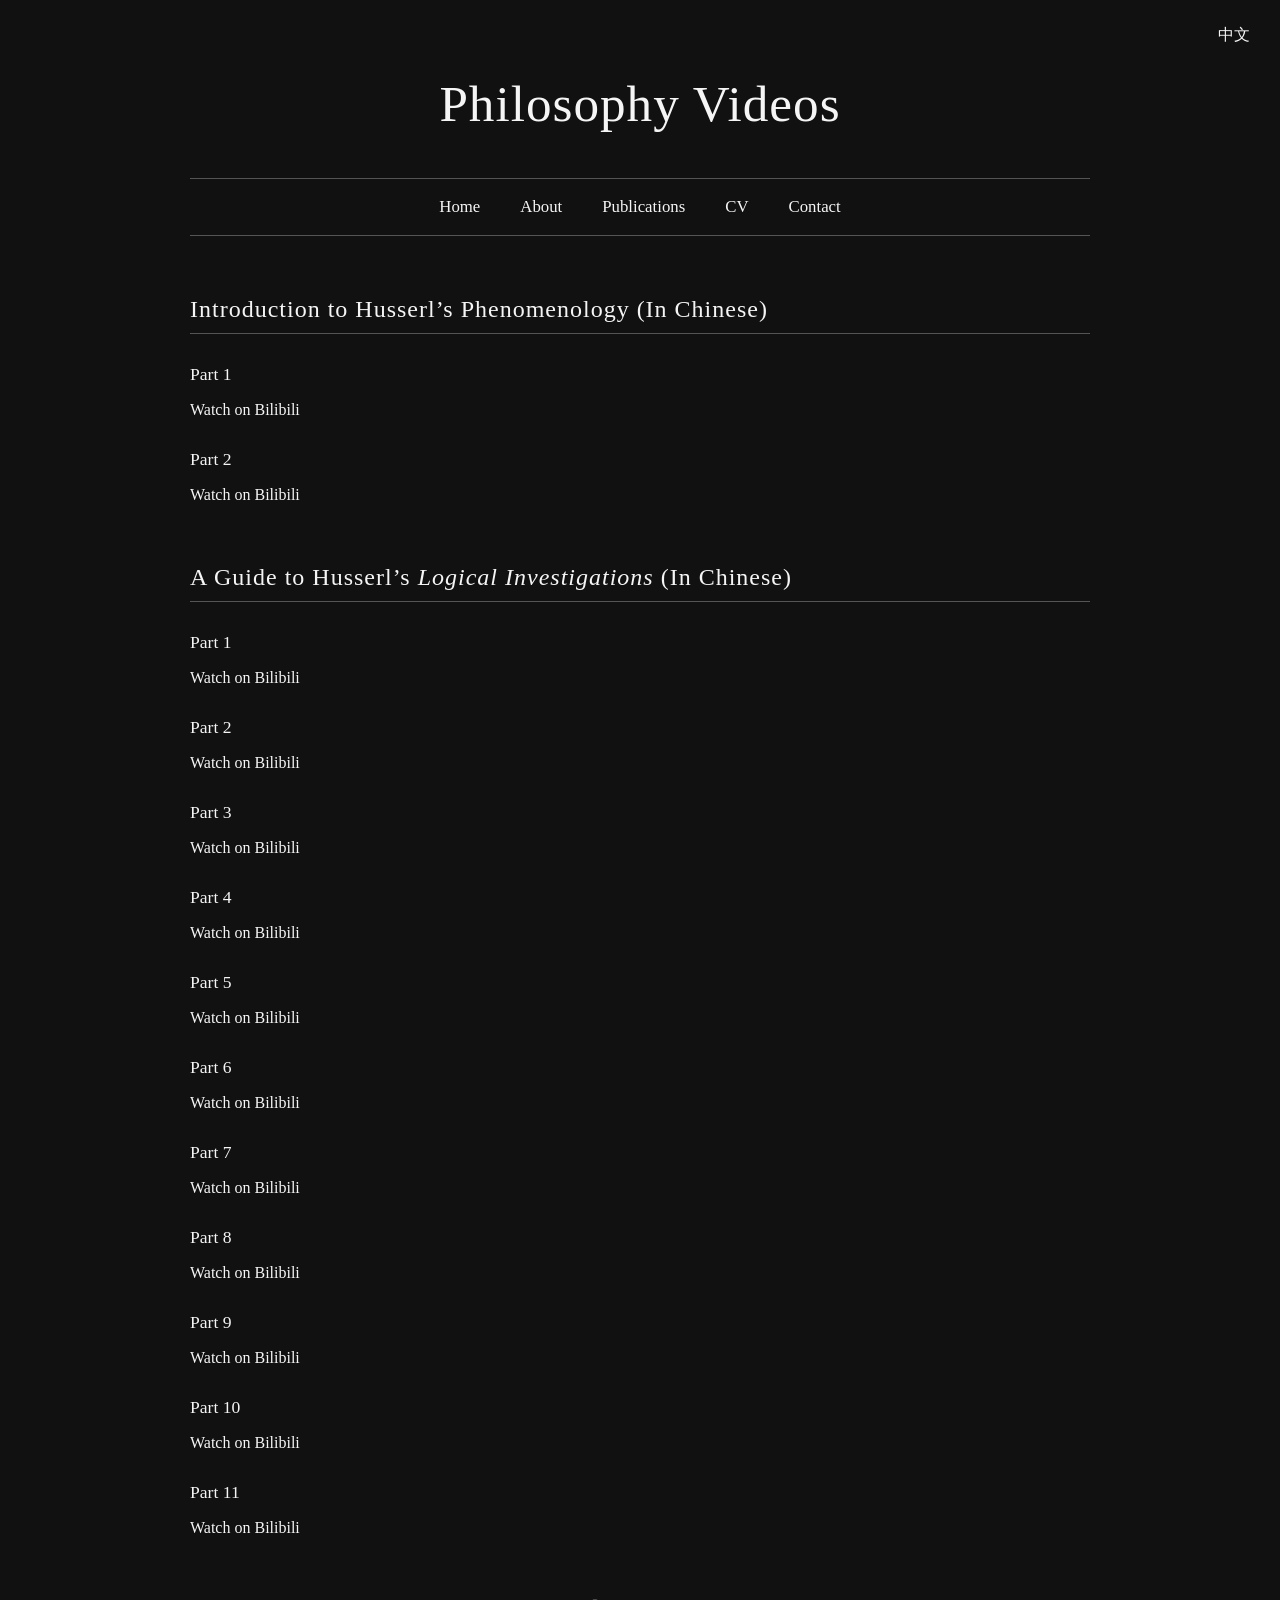
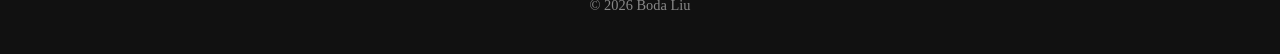
<file: philosophy-videos/index-en.html>
<!DOCTYPE html>
<html lang="en">

<head>
    <meta charset="UTF-8">
    <meta name="viewport" content="width=device-width, initial-scale=1.0">
    <title>Philosophy Videos - Boda Liu</title>

    <link rel="stylesheet" href="../css/style.css">
</head>

<body class="en">

<div class="language">
    <a href="index.html">中文</a>
</div>

<div class="container">

    <h1>Philosophy Videos</h1>

    <nav>
        <a href="../index-en.html">Home</a>
        <a href="../about/index-en.html">About</a>
        <a href="../publications/index-en.html">Publications</a>
        <a href="../cv/index-en.html">CV</a>
        <a href="../contact/index-en.html">Contact</a>
    </nav>


    <!-- Introduction to Husserl's Phenomenology -->

    <section class="video-section">

        <h2>Introduction to Husserl’s Phenomenology (In Chinese) </h2>

        <div class="video-entry">

            <h3>Part 1</h3>

            <p>
                <a href="https://www.bilibili.com/video/BV1aT411W7mb/"
                   target="_blank"
                   rel="noopener noreferrer">
                    Watch on Bilibili
                </a>
            </p>

        </div>


        <div class="video-entry">

            <h3>Part 2</h3>

            <p>
                <a href="https://www.bilibili.com/video/BV1AT411s7tn/"
                   target="_blank"
                   rel="noopener noreferrer">
                    Watch on Bilibili
                </a>
            </p>

        </div>

    </section>


    <!-- A Guide to Husserl's Logical Investigations -->

    <section class="video-section">

        <h2>A Guide to Husserl’s <em>Logical Investigations</em>  (In Chinese) </h2>


        <div class="video-entry">

            <h3>Part 1</h3>

            <p>
                <a href="https://www.bilibili.com/video/BV1i7421R7gw/"
                   target="_blank"
                   rel="noopener noreferrer">
                    Watch on Bilibili
                </a>
            </p>

        </div>


        <div class="video-entry">

            <h3>Part 2</h3>

            <p>
                <a href="https://www.bilibili.com/video/BV1bi421i7sz/"
                   target="_blank"
                   rel="noopener noreferrer">
                    Watch on Bilibili
                </a>
            </p>

        </div>


        <div class="video-entry">

            <h3>Part 3</h3>

            <p>
                <a href="https://www.bilibili.com/video/BV1tf421B7Vn/"
                   target="_blank"
                   rel="noopener noreferrer">
                    Watch on Bilibili
                </a>
            </p>

        </div>


        <div class="video-entry">

            <h3>Part 4</h3>

            <p>
                <a href="https://www.bilibili.com/video/BV1ox4y147YD/"
                   target="_blank"
                   rel="noopener noreferrer">
                    Watch on Bilibili
                </a>
            </p>

        </div>


        <div class="video-entry">

            <h3>Part 5</h3>

            <p>
                <a href="https://www.bilibili.com/video/BV1iJ4m1u7es/"
                   target="_blank"
                   rel="noopener noreferrer">
                    Watch on Bilibili
                </a>
            </p>

        </div>


        <div class="video-entry">

            <h3>Part 6</h3>

            <p>
                <a href="https://www.bilibili.com/video/BV1sS421o7B5/"
                   target="_blank"
                   rel="noopener noreferrer">
                    Watch on Bilibili
                </a>
            </p>

        </div>


        <div class="video-entry">

            <h3>Part 7</h3>

            <p>
                <a href="https://www.bilibili.com/video/BV1Cy411z7NU/"
                   target="_blank"
                   rel="noopener noreferrer">
                    Watch on Bilibili
                </a>
            </p>

        </div>


        <div class="video-entry">

            <h3>Part 8</h3>

            <p>
                <a href="https://www.bilibili.com/video/BV1uJ4m1u7JV/"
                   target="_blank"
                   rel="noopener noreferrer">
                    Watch on Bilibili
                </a>
            </p>

        </div>


        <div class="video-entry">

            <h3>Part 9</h3>

            <p>
                <a href="https://www.bilibili.com/video/BV1UWvbekELW/"
                   target="_blank"
                   rel="noopener noreferrer">
                    Watch on Bilibili
                </a>
            </p>

        </div>


        <div class="video-entry">

            <h3>Part 10</h3>

            <p>
                <a href="https://www.bilibili.com/video/BV1rdi3eDEKD/"
                   target="_blank"
                   rel="noopener noreferrer">
                    Watch on Bilibili
                </a>
            </p>

        </div>


        <div class="video-entry">

            <h3>Part 11</h3>

            <p>
                <a href="https://www.bilibili.com/video/BV17FYAejERS/"
                   target="_blank"
                   rel="noopener noreferrer">
                    Watch on Bilibili
                </a>
            </p>

        </div>

    </section>


    <footer>
        © 2026 Boda Liu
    </footer>

</div>

</body>
</html>
</file>
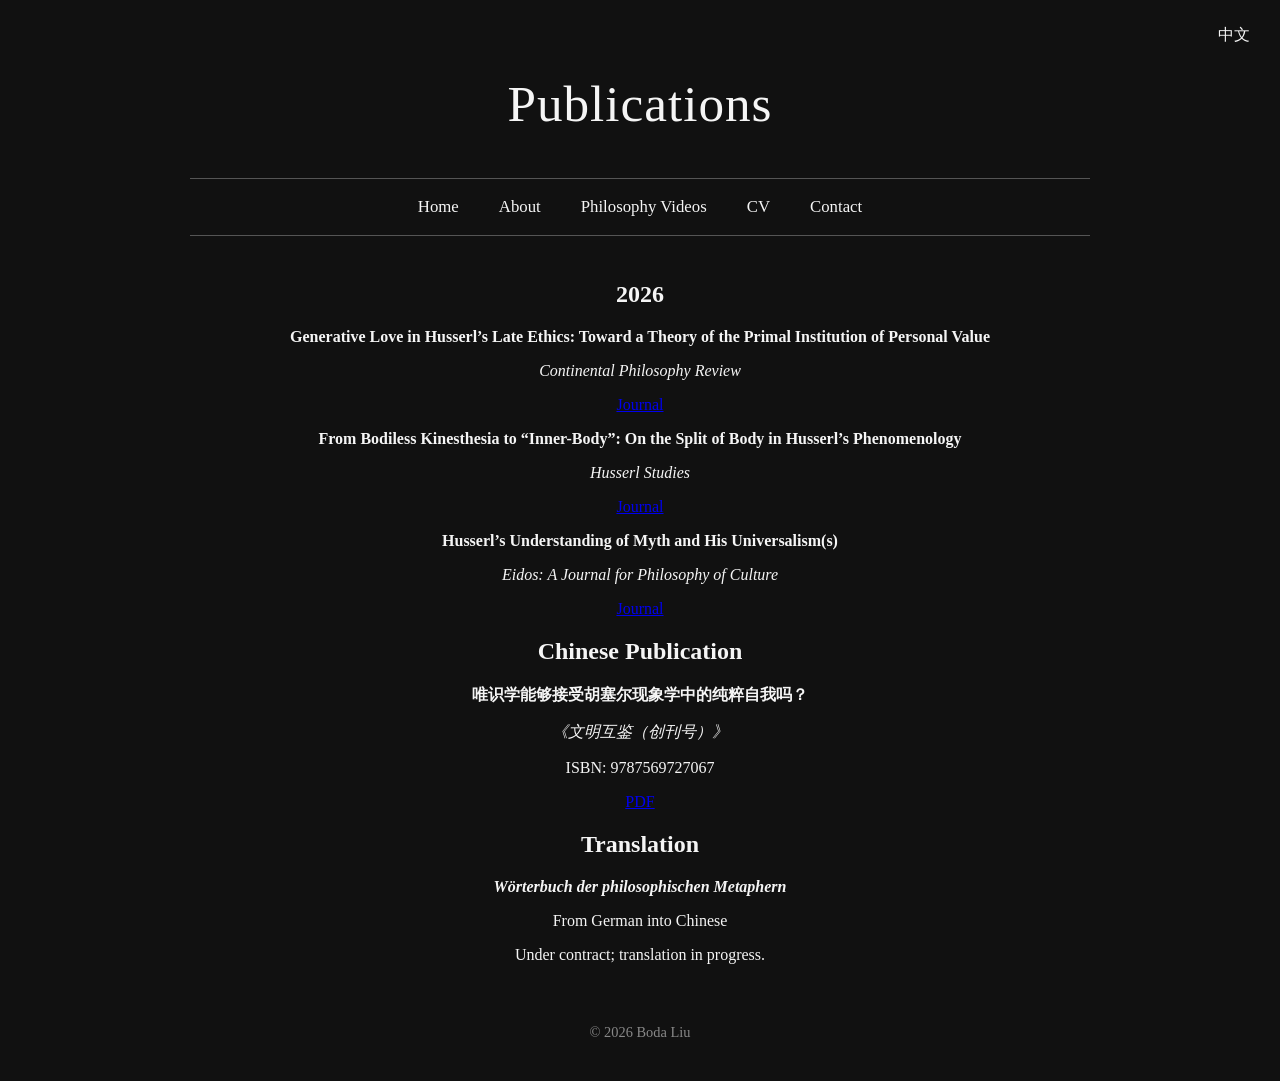
<file: publications/index-en.html>
<!DOCTYPE html>
<html lang="en">

<head>
    <meta charset="UTF-8">
    <meta name="viewport" content="width=device-width, initial-scale=1.0">
    <title>Publications - Boda Liu</title>

    <link rel="stylesheet" href="../css/style.css">
</head>

<body class="en">

<div class="language">
    <a href="index.html">中文</a>
</div>

<div class="container">

    <h1>Publications</h1>

    <nav>
        <a href="../index-en.html">Home</a>
        <a href="../about/index-en.html">About</a>
        <a href="../philosophy-videos/index-en.html">Philosophy Videos</a>
        <a href="../cv/index-en.html">CV</a>
        <a href="../contact/index-en.html">Contact</a>
    </nav>


    <!-- 2026 -->

    <section class="publication-section">

        <h2>2026</h2>


        <!-- Generative Love -->

        <div class="publication-entry">

            <p>
                <strong>
                    Generative Love in Husserl’s Late Ethics:
                    Toward a Theory of the Primal Institution
                    of Personal Value
                </strong>
            </p>

            <p>
                <em>Continental Philosophy Review</em>
            </p>

            <p>
                <a href="https://doi.org/10.1007/s11007-026-09734-5"
                   target="_blank"
                   rel="noopener noreferrer">
                    Journal
                </a>
            </p>

        </div>


        <!-- Bodiless Kinesthesia -->

        <div class="publication-entry">

            <p>
                <strong>
                    From Bodiless Kinesthesia to “Inner-Body”:
                    On the Split of Body in Husserl’s Phenomenology
                </strong>
            </p>

            <p>
                <em>Husserl Studies</em>
            </p>

            <p>
                <a href="https://doi.org/10.1007/s10743-026-09376-8"
                   target="_blank"
                   rel="noopener noreferrer">
                    Journal
                </a>
            </p>

        </div>


        <!-- Myth -->

        <div class="publication-entry">

            <p>
                <strong>
                    Husserl’s Understanding of Myth and His Universalism(s)
                </strong>
            </p>

            <p>
                <em>Eidos: A Journal for Philosophy of Culture</em>
            </p>

            <p>
                <a href="https://eidos.uw.edu.pl/"
                   target="_blank"
                   rel="noopener noreferrer">
                    Journal
                </a>
            </p>

        </div>

    </section>


    <!-- Chinese Publication -->

    <section class="publication-section">

        <h2>Chinese Publication</h2>


        <div class="publication-entry">

            <p>
                <strong>
                    唯识学能够接受胡塞尔现象学中的纯粹自我吗？
                </strong>
            </p>

            <p>
                <em>《文明互鉴（创刊号）》</em>
            </p>

            <p>
                ISBN: 9787569727067
            </p>

            <p>
                <a href="pdf/weishi-husserl-pure-ego.pdf"
                   target="_blank"
                   rel="noopener noreferrer">
                    PDF
                </a>
            </p>

        </div>

    </section>


    <!-- Translation -->

    <section class="publication-section">

        <h2>Translation</h2>

        <div class="publication-entry">

            <p>
                <strong>
                    <em>Wörterbuch der philosophischen Metaphern</em>
                </strong>
            </p>

            <p>
                From German into Chinese
            </p>

            <p>
                Under contract; translation in progress.
            </p>

        </div>

    </section>


    <footer>
        © 2026 Boda Liu
    </footer>

</div>

</body>
</html>
</file>
<file: css/style.css>
/* ===========================
   The World of Boda Liu
   Main Style Sheet
=========================== */

body{
    margin:0;
    padding:40px;
    min-height:100vh;

    background:#111111;
    color:#f5f5f5;

    display:flex;
    justify-content:center;
    align-items:center;

    text-align:center;
}

.container{

    width:90%;
    max-width:900px;

}

h1{

    font-size:3.2rem;

    font-weight:normal;

    letter-spacing:1px;

    margin-bottom:25px;

}

.subtitle{

    font-size:1.2rem;

    line-height:1.8;

    color:#d7d7d7;

    margin-bottom:40px;

}

nav{

    border-top:1px solid #555;

    border-bottom:1px solid #555;

    padding:18px 0;

    margin:45px 0;

}

nav a{

    color:#f5f5f5;

    text-decoration:none;

    margin:0 18px;

    font-size:1.05rem;

    transition:.3s;

}

nav a:hover{

    color:#bfbfbf;

}

.quote{

    max-width:700px;

    margin:45px auto;

    font-size:1.15rem;

    line-height:1.8;

    color:#cccccc;

}

.quote-author{

    margin-top:15px;

    color:#999999;

}

footer{

    margin-top:60px;

    color:#888888;

    font-size:.9rem;

}

.language{

    position:absolute;

    top:25px;

    right:30px;

}

.language a{

    color:#f5f5f5;

    text-decoration:none;

}

.language a:hover{

    color:#bfbfbf;

}

/* English */

body.en{

    font-family:
    Georgia,
    "Times New Roman",
    serif;

}

/* Chinese */

body.zh{

    font-family:
    "Songti SC",
    "STSong",
    "Noto Serif SC",
    serif;

}

@media (max-width:768px){ 
 
    body{ 
 
        padding:30px 20px; 
 
    } 
 
    h1{ 
 
        font-size:2.3rem; 
 
    } 
 
    nav{ 
 
        line-height:2.2; 
 
    } 
 
    nav a{ 
 
        display:inline-block; 
 
        margin:8px 12px; 
 
    } 

    .profile-photo img {

        width:90%;

        max-width:390px;

    }
 
}

.profile-photo { 
    text-align: center; 
    margin: 30px 0 40px 0; 
} 
 
.profile-photo img { 
    width: 390px; 
    height: auto; 
    display: inline-block; 
    border: 1px solid #555555; 
}
    display: inline-block;
    border: 1px solid #555555;
}

/* ===========================
   CV
=========================== */

.cv-section {
    text-align: left;
    margin: 60px 0;
}

.cv-section h2 {
    font-size: 1.5rem;
    font-weight: normal;
    letter-spacing: 1px;
    border-bottom: 1px solid #555555;
    padding-bottom: 10px;
    margin-bottom: 30px;
}

.cv-entry {
    margin-bottom: 40px;
}

.cv-entry h3 {
    font-size: 1.15rem;
    font-weight: normal;
    margin-bottom: 10px;
    line-height: 1.5;
}

.cv-entry p,
.cv-section p {
    font-size: 1rem;
    line-height: 1.8;
    color: #d7d7d7;
}

.cv-section a {
    color: #f5f5f5;
    text-decoration: none;
}

.cv-section a:hover {
    color: #bfbfbf;
}

@media (max-width:768px) {

    .cv-section {
        margin: 45px 0;
    }

    .cv-section h2 {
        font-size: 1.3rem;
    }

    .cv-entry h3 {
        font-size: 1.05rem;
    }

}

/* ===========================
   Philosophy Videos
=========================== */

.video-section {
    text-align: left;
    margin: 60px 0;
}

.video-section h2 {
    font-size: 1.5rem;
    font-weight: normal;
    letter-spacing: 1px;
    border-bottom: 1px solid #555555;
    padding-bottom: 10px;
    margin-bottom: 30px;
}

.video-entry {
    margin-bottom: 30px;
}

.video-entry h3 {
    font-size: 1.1rem;
    font-weight: normal;
    margin-bottom: 10px;
}

.video-entry a {
    color: #f5f5f5;
    text-decoration: none;
}

.video-entry a:hover {
    color: #bfbfbf;
}
</file>
